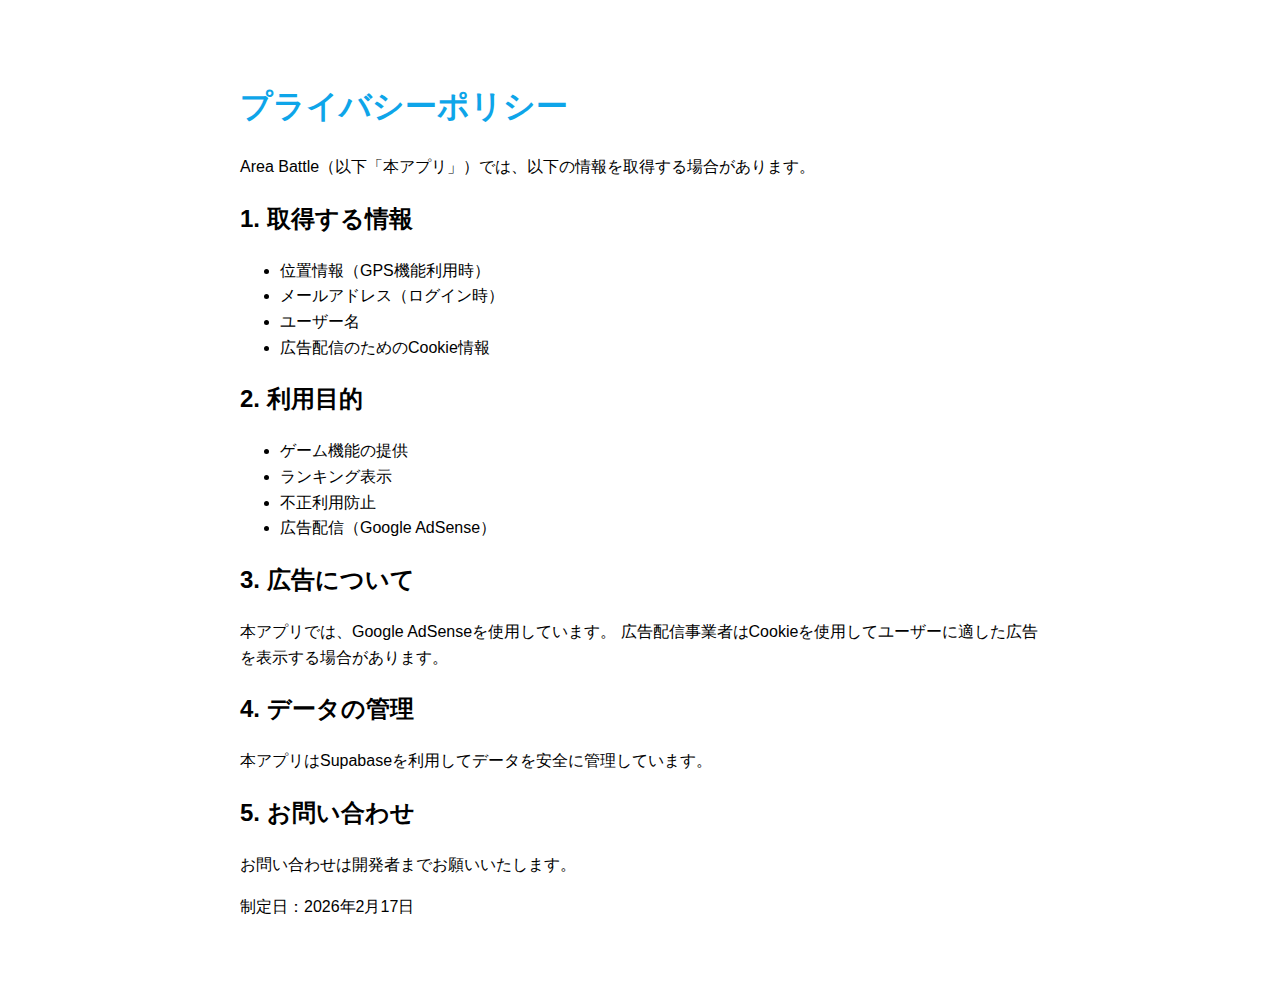
<file: static/privacy.html>
<!doctype html>
<html>
<head>
<meta charset="utf-8">
<title>プライバシーポリシー - Area Battle</title>
<meta name="viewport" content="width=device-width, initial-scale=1.0">
<style>
body{
  font-family: sans-serif;
  max-width:800px;
  margin:40px auto;
  padding:20px;
  line-height:1.6;
}
h1{color:#0ea5e9;}
</style>
</head>
<body>

<h1>プライバシーポリシー</h1>

<p>Area Battle（以下「本アプリ」）では、以下の情報を取得する場合があります。</p>

<h2>1. 取得する情報</h2>
<ul>
<li>位置情報（GPS機能利用時）</li>
<li>メールアドレス（ログイン時）</li>
<li>ユーザー名</li>
<li>広告配信のためのCookie情報</li>
</ul>

<h2>2. 利用目的</h2>
<ul>
<li>ゲーム機能の提供</li>
<li>ランキング表示</li>
<li>不正利用防止</li>
<li>広告配信（Google AdSense）</li>
</ul>

<h2>3. 広告について</h2>
<p>本アプリでは、Google AdSenseを使用しています。  
広告配信事業者はCookieを使用してユーザーに適した広告を表示する場合があります。</p>

<h2>4. データの管理</h2>
<p>本アプリはSupabaseを利用してデータを安全に管理しています。</p>

<h2>5. お問い合わせ</h2>
<p>お問い合わせは開発者までお願いいたします。</p>

<p>制定日：2026年2月17日</p>

</body>
</html>
</file>
